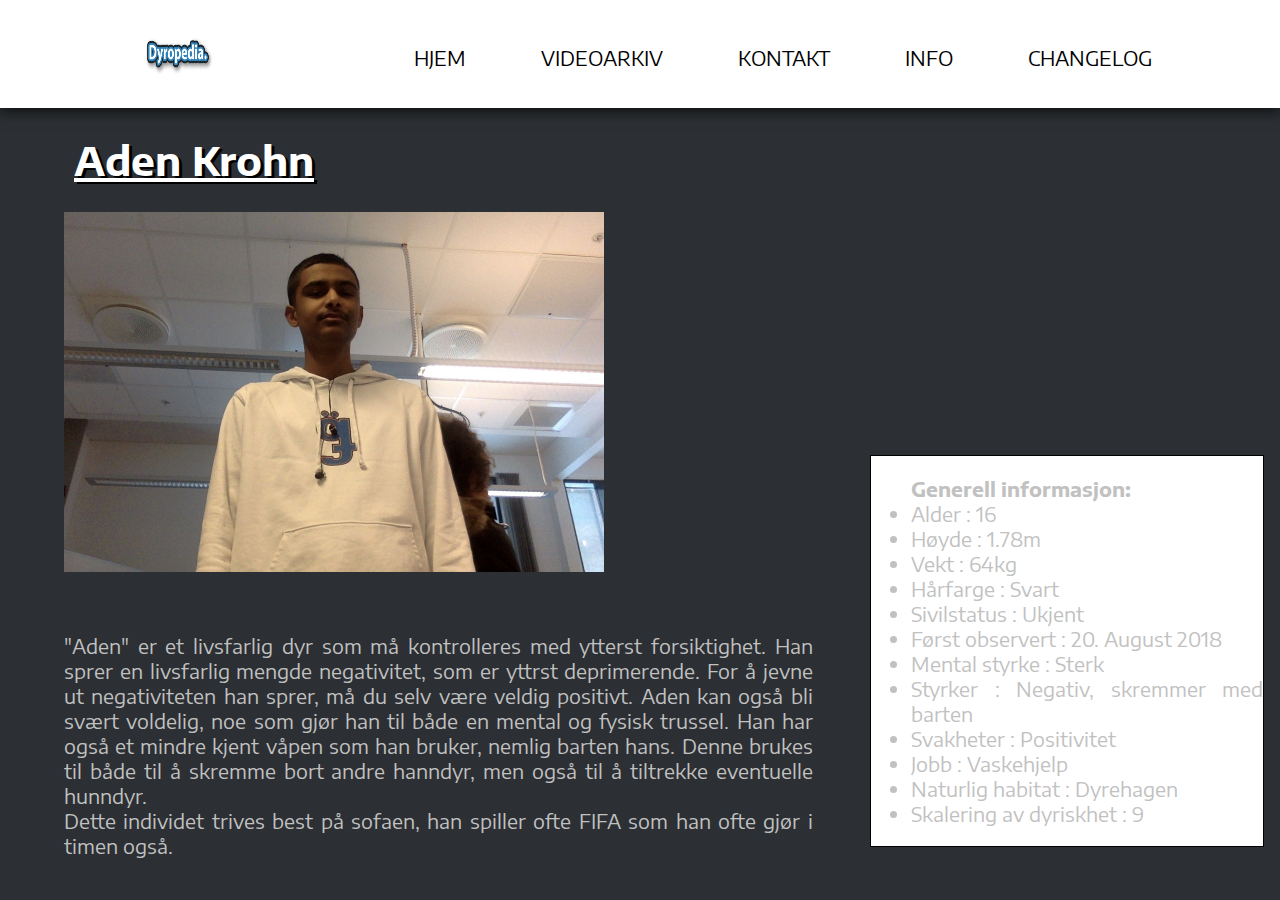
<file: adeninfo.html>
<!DOCTYPE html>
<meta charset=UTF-8>
<html>
<head>
	<link rel="stylesheet" type="text/css" href="stylesheet.css" media="all"/>
	<link href="https://fonts.googleapis.com/css?family=Encode+Sans+Semi+Expanded&display=swap" rel="stylesheet">
	<title>Dyropedia</title>

</head>
<body>
        <header>
            <div class="container">

            <img src="logo.png" width="75px" height="75px" alt="logo" class="logo">

            <nav>
                <ul>
                    <li><a href="index.php">Hjem</a></li>
                    <li><p class="pass" id="formButton" onClick="if(document.getElementById('popUp').style.display==='none'){document.getElementById('popUp').style.display = 'block';}else{document.getElementById('popUp').style.display = 'none';}">Videoarkiv</a></li>
                    <li><a href="#">Kontakt</a></li>
                    <li><a href="#">Info</a></li>
                    <li><a href="changelog.html">Changelog</a></li>
                </ul>
            </nav>

            </div>
        </header>

<div class="container2">
    <p> <h1 class="title">Aden Krohn</h1>

    <img src="adenpic.png" alt="Jakob er veldig sint." width="540px" height="360px">

	<div class="column"> "Aden" er et livsfarlig dyr som må kontrolleres med ytterst forsiktighet. Han sprer en livsfarlig mengde negativitet, som er yttrst deprimerende. For å jevne ut negativiteten han sprer, må du selv være veldig positivt. Aden kan også bli svært voldelig, noe som gjør han til både en mental og fysisk trussel. Han har også et mindre kjent våpen som han bruker, nemlig barten hans. Denne brukes til både til å skremme bort andre hanndyr, men også til å tiltrekke eventuelle hunndyr. <br>

	  Dette individet trives best på sofaen, han spiller ofte FIFA som han ofte gjør i timen også.   </div>

    <div class="faktaboks">
    <ul>
    <b>Generell informasjon:</b>
    <li>Alder : 16</li>
    <li>Høyde : 1.78m</li>
    <li>Vekt : 64kg</li>
    <li>Hårfarge : Svart</li>
    <li>Sivilstatus : Ukjent</li>
    <li>Først observert : 20. August 2018</li>
    <li>Mental styrke : Sterk</li>
    <li>Styrker : Negativ, skremmer med barten</li>
    <li>Svakheter : Positivitet</li>
    <li>Jobb : Vaskehjelp</li>
    <li>Naturlig habitat : Dyrehagen</li>
    <li>Skalering av dyriskhet : 9</li>
    </div>
 </ul>

</div>


</body>
</html>
</file>
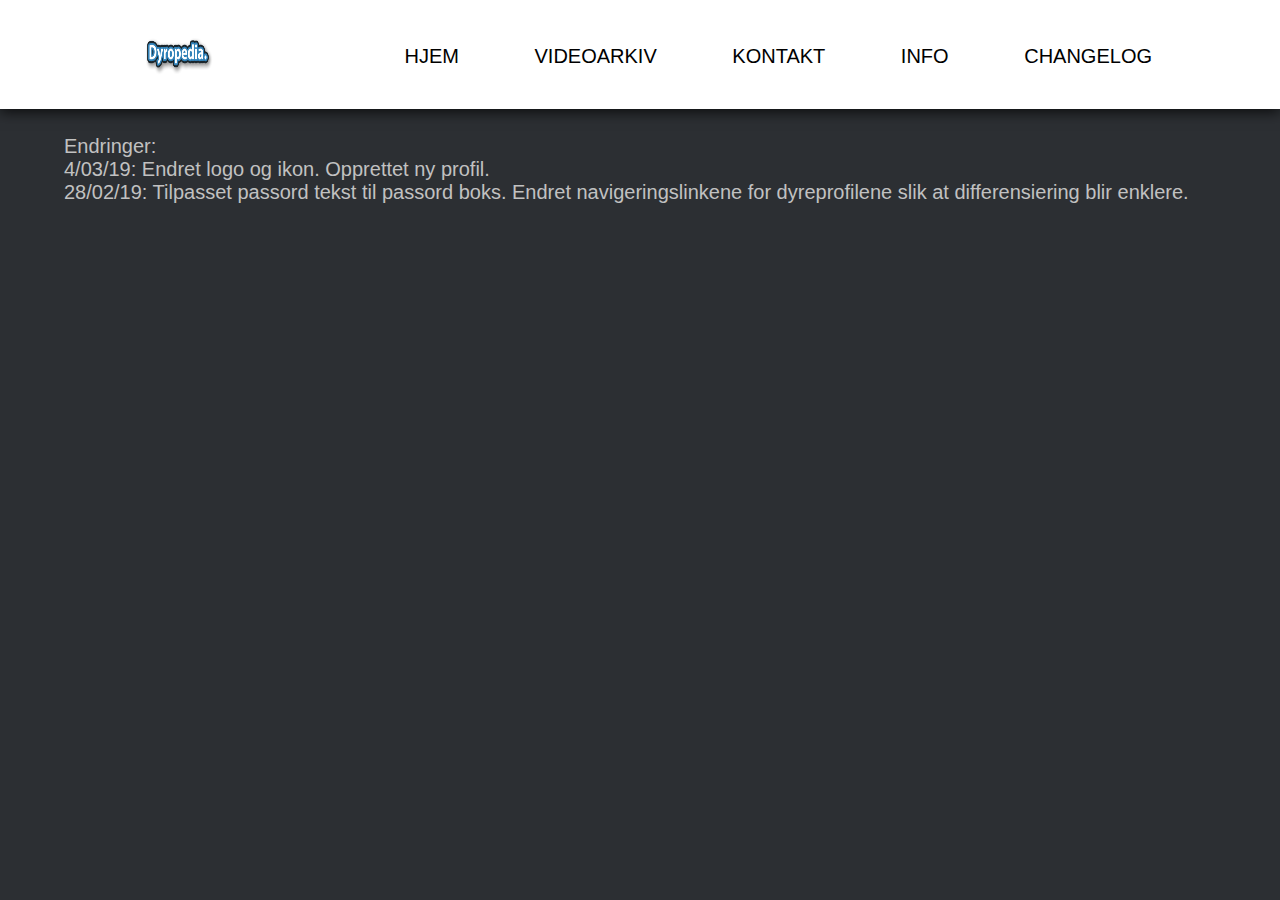
<file: changelog.html>
<!DOCTYPE html>
<meta charset=UTF-8>
<html>
<head>
	<link rel="stylesheet" type="text/css" href="stylesheet.css" media="all"/>
	<title>Dyropedia</title>

</head>
<body>

	<script>
	</script>

	<div id="popUp">
		<form action="send.php" method="POST" style="padding-top:5px;">

			<input type="password" name="pass">
			Passord
			</input>

			<input type="submit">
			</input>


		</form>
	</div>

	<header>
			<div class="container">

			<img src="logo.png" width="75px" height="75px" alt="logo" class="logo">

			<nav>
					<ul>
							<li><a href="index.html">Hjem</a></li>
							<li><p class="pass" id="formButton" onClick="if(document.getElementById('popUp').style.display==='none'){document.getElementById('popUp').style.display = 'block';}else{document.getElementById('popUp').style.display = 'none';}">Videoarkiv</a></li>
							<li><a href="#">Kontakt</a></li>
							<li><a href="#">Info</a></li>
							<li><a href="changelog.html">Changelog</a></li>
					</ul>
			</nav>

			</div>
	</header>

    <div id="changelog">
Endringer:<br>
4/03/19: Endret logo og ikon. Opprettet ny profil.<br>
28/02/19: Tilpasset passord tekst til passord boks. Endret navigeringslinkene for dyreprofilene slik at differensiering blir enklere.<br>

		</div>


</body>
</html>
</file>
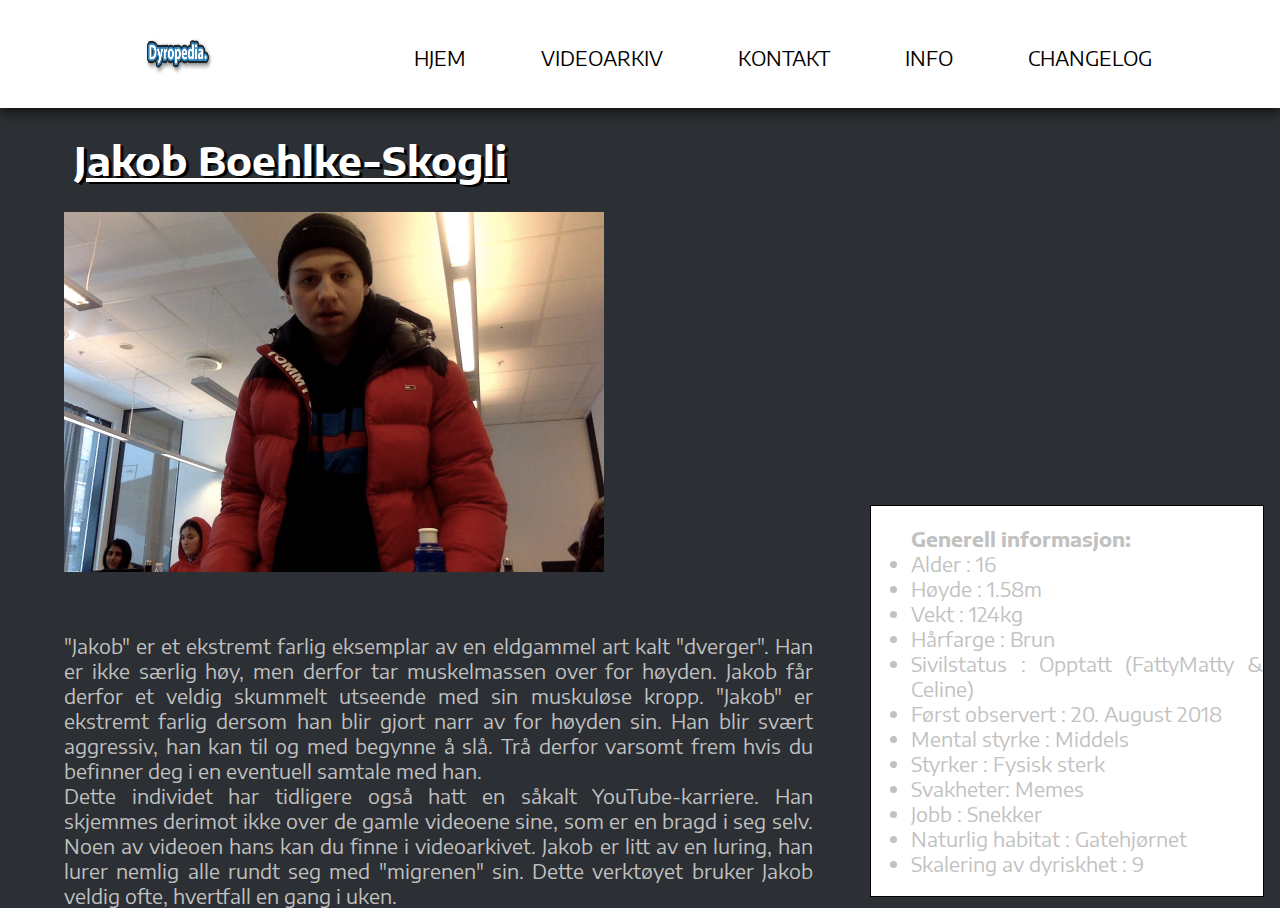
<file: jakobinfo.html>
<!DOCTYPE html>
<meta charset=UTF-8>
<html>
<head>
	<link rel="stylesheet" type="text/css" href="stylesheet.css" media="all"/>
	<link href="https://fonts.googleapis.com/css?family=Encode+Sans+Semi+Expanded&display=swap" rel="stylesheet">
	<title>Dyropedia</title>

</head>
<body>
        <header>
            <div class="container">

            <img src="logo.png" width="75px" height="75px" alt="logo" class="logo">

            <nav>
                <ul>
                    <li><a href="index.php">Hjem</a></li>
                    <li><p class="pass" id="formButton" onClick="if(document.getElementById('popUp').style.display==='none'){document.getElementById('popUp').style.display = 'block';}else{document.getElementById('popUp').style.display = 'none';}">Videoarkiv</a></li>
                    <li><a href="#">Kontakt</a></li>
                    <li><a href="#">Info</a></li>
                    <li><a href="changelog.html">Changelog</a></li>
                </ul>
            </nav>

            </div>
        </header>

<div class="container2">
    <p> <h1 class="title">Jakob Boehlke-Skogli</h1>

    <img src="jakobtrash.png" alt="Jakob er veldig sint." width="540px" height="360px">

	<div class="column"> "Jakob" er et ekstremt farlig eksemplar av en eldgammel art kalt "dverger". Han er ikke særlig høy, men derfor tar muskelmassen over for høyden. Jakob får derfor et veldig skummelt utseende med sin muskuløse kropp. "Jakob" er ekstremt farlig dersom han blir gjort narr av for høyden sin. Han blir svært aggressiv, han kan til og med begynne å slå. Trå derfor varsomt frem hvis du befinner deg i en eventuell samtale med han.<br>

	  Dette individet har tidligere også hatt en såkalt YouTube-karriere. Han skjemmes derimot ikke over de gamle videoene sine, som er en bragd i seg selv. Noen av videoen hans kan du finne i videoarkivet. Jakob er litt av en luring, han lurer nemlig alle rundt seg med "migrenen" sin. Dette verktøyet bruker Jakob veldig ofte, hvertfall en gang i uken. </div>

    <div class="faktaboks">
    <ul>
    <b>Generell informasjon:</b>
    <li>Alder : 16</li>
    <li>Høyde : 1.58m</li>
    <li>Vekt : 124kg</li>
    <li>Hårfarge : Brun</li>
    <li>Sivilstatus : Opptatt (FattyMatty & Celine)</li>
    <li>Først observert : 20. August 2018</li>
    <li>Mental styrke : Middels</li>
    <li>Styrker : Fysisk sterk</li>
    <li>Svakheter: Memes</li>
    <li>Jobb : Snekker</li>
    <li>Naturlig habitat : Gatehjørnet</li>
    <li>Skalering av dyriskhet : 9</li>
    </div>
 </ul>

</div>


</body>
</html>
</file>
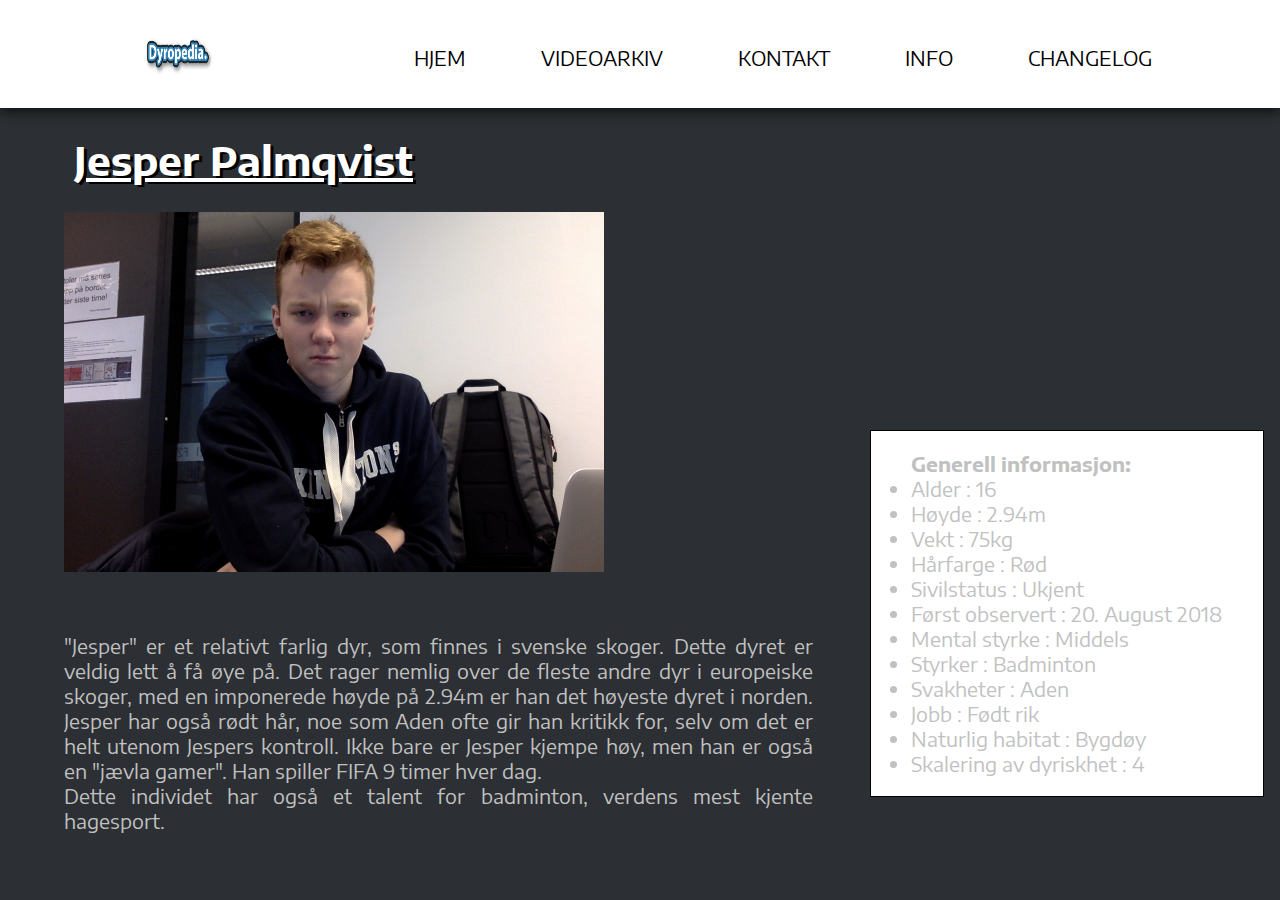
<file: jesperinfo.html>
<!DOCTYPE html>
<meta charset=UTF-8>
<html>
<head>
	<link rel="stylesheet" type="text/css" href="stylesheet.css" media="all"/>
	<link href="https://fonts.googleapis.com/css?family=Encode+Sans+Semi+Expanded&display=swap" rel="stylesheet">
	<title>Dyropedia</title>

</head>
<body>
        <header>
            <div class="container">

            <img src="logo.png" width="75px" height="75px" alt="logo" class="logo">

            <nav>
                <ul>
                    <li><a href="index.php">Hjem</a></li>
                    <li><p class="pass" id="formButton" onClick="if(document.getElementById('popUp').style.display==='none'){document.getElementById('popUp').style.display = 'block';}else{document.getElementById('popUp').style.display = 'none';}">Videoarkiv</a></li>
                    <li><a href="#">Kontakt</a></li>
                    <li><a href="#">Info</a></li>
                    <li><a href="changelog.html">Changelog</a></li>
                </ul>
            </nav>

            </div>
        </header>

<div class="container2">
    <p> <h1 class="title">Jesper Palmqvist</h1>

    <img src="jesperpic.png" alt="JASPER" width="540px" height="360px">

	<div class="column"> "Jesper" er et relativt farlig dyr, som finnes i svenske skoger. Dette dyret er veldig lett å få øye på. Det rager nemlig over de fleste andre dyr i europeiske skoger, med en imponerede høyde på 2.94m er han det høyeste dyret i norden. Jesper har også rødt hår, noe som Aden ofte gir han kritikk for, selv om det er helt utenom Jespers kontroll. Ikke bare er Jesper kjempe høy, men han er også en "jævla gamer". Han spiller FIFA 9 timer hver dag. <br>

	  Dette individet har også et talent for badminton, verdens mest kjente hagesport.   </div>

    <div class="faktaboks">
    <ul>
    <b>Generell informasjon:</b>
    <li>Alder : 16</li>
    <li>Høyde : 2.94m</li>
    <li>Vekt : 75kg</li>
    <li>Hårfarge : Rød</li>
    <li>Sivilstatus : Ukjent</li>
    <li>Først observert : 20. August 2018</li>
    <li>Mental styrke : Middels</li>
    <li>Styrker : Badminton</li>
    <li>Svakheter : Aden</li>
    <li>Jobb : Født rik</li>
    <li>Naturlig habitat : Bygdøy</li>
    <li>Skalering av dyriskhet : 4</li>
    </div>
 </ul>

</div>


</body>
</html>
</file>
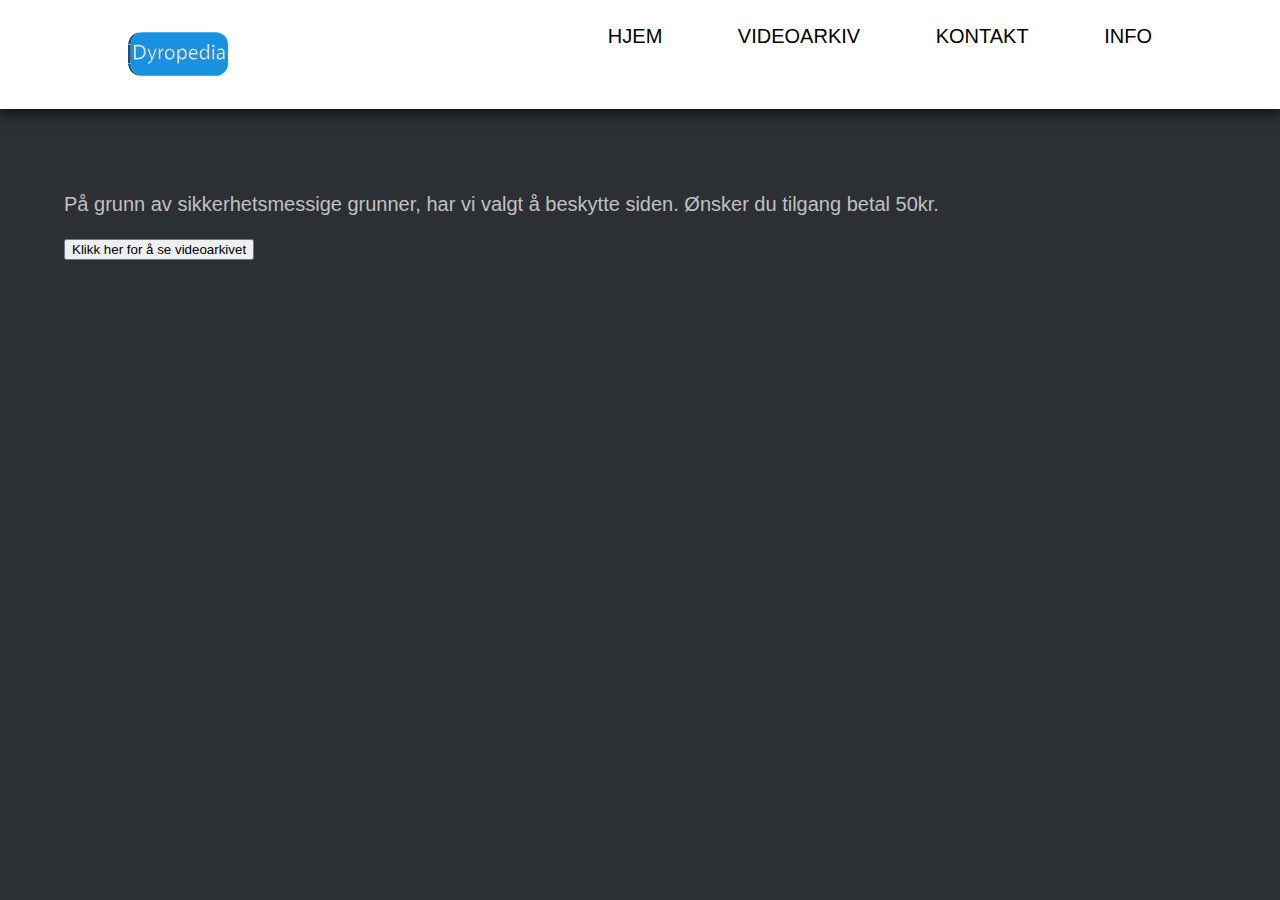
<file: pending.html>
<!DOCTYPE html>
<meta charset=UTF-8>
<html>
<head>
	<link rel="stylesheet" type="text/css" href="stylesheet.css" media="all"/>
        <link rel="shortcut icon" type="image/x-icon" href="favicon.ico"/>
	<title>Dyropedia</title>

</head>
<body>
        <header>
            <div class="container">

            <img src="logo.svg" width="75px" height="75px" alt="logo" class="logo">

            <nav>
                <ul>
                    <li><a href="index.html">Hjem</a></li>
                    <li><a href="pending.html">Videoarkiv</a></li>
                    <li><a href="#">Kontakt</a></li>
                    <li><a href="#">Info</a></li>
                </ul>
            </nav>

            </div>
        </header>
  <div id="password">

      <p>På grunn av sikkerhetsmessige grunner, har vi valgt å beskytte siden. Ønsker du tilgang betal 50kr.</p>



<SCRIPT>
function passWord() {
var testV = 1;
var pass1 = prompt('Passord:',' ');
while (testV < 3) {
if (!pass1)
history.go(-1);
if (pass1.toLowerCase() == "ballenemine") {
open('4rkivv.html');
break;
}
testV+=1;
var pass1 =
prompt('Adgang nektet - Feil passord, prøv igjen, eller kom deg vekk!','Feil passord');
}
if (pass1.toLowerCase()!="password" & testV ==3)
history.go(-1);
return " ";
}
</SCRIPT>
<LEFT>
<FORM>
<input type="button" value="Klikk her for å se videoarkivet" onClick="passWord()">
</FORM>
</LEFT>
     </div>






</body>
</html>
</file>
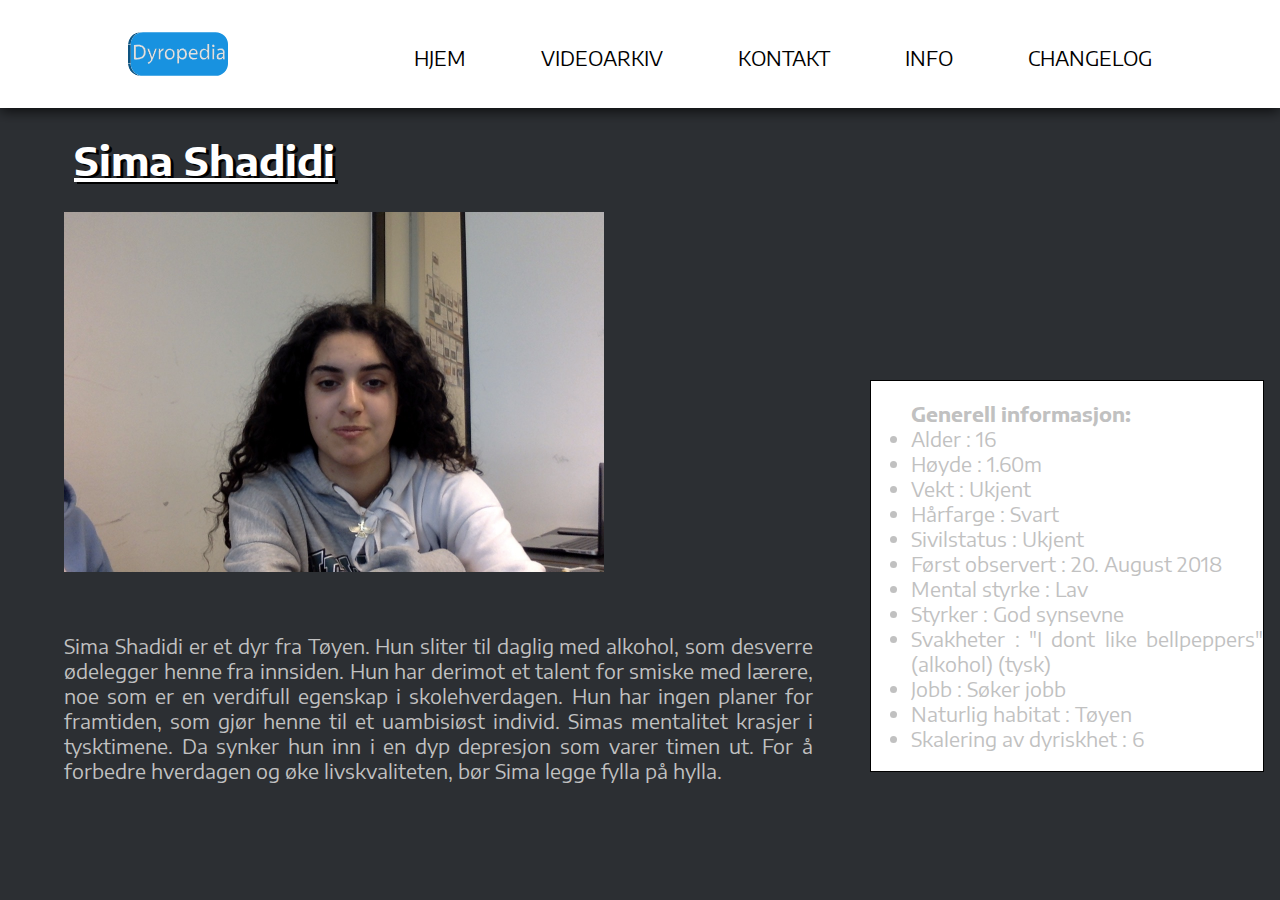
<file: simainfo.html>
<!DOCTYPE html>
<meta charset=UTF-8>
<html>
<head>
	<link rel="stylesheet" type="text/css" href="stylesheet.css" media="all"/>
	<link href="https://fonts.googleapis.com/css?family=Encode+Sans+Semi+Expanded&display=swap" rel="stylesheet">
	<title>Dyropedia</title>

</head>
<body>
        <header>
            <div class="container">

            <img src="logo.svg" width="75px" height="75px" alt="logo" class="logo">

            <nav>
                <ul>
                    <li><a href="index.php">Hjem</a></li>
                    <li><p class="pass" id="formButton" onClick="if(document.getElementById('popUp').style.display==='none'){document.getElementById('popUp').style.display = 'block';}else{document.getElementById('popUp').style.display = 'none';}">Videoarkiv</a></li>
                    <li><a href="#">Kontakt</a></li>
                    <li><a href="#">Info</a></li>
                    <li><a href="changelog.html">Changelog</a></li>
                </ul>
            </nav>

            </div>
        </header>

<div class="container2">
    <p> <h1 class="title">Sima Shadidi</h1>

    <img src="simapic.png" alt="Dyret" width="540px" height="360px">

	<div class="column"> Sima Shadidi er et dyr fra Tøyen. Hun sliter til daglig med alkohol, som desverre ødelegger henne fra innsiden. Hun har derimot et talent for smiske med lærere, noe som er en verdifull egenskap i skolehverdagen. Hun har ingen planer for framtiden, som gjør henne til et uambisiøst individ. Simas mentalitet krasjer i tysktimene. Da synker hun inn i en dyp depresjon som varer timen ut. For å forbedre hverdagen og øke livskvaliteten, bør Sima legge fylla på hylla. </div>

    <div class="faktaboks">
    <ul>
    <b>Generell informasjon:</b>
    <li>Alder : 16</li>
    <li>Høyde : 1.60m</li>
    <li>Vekt : Ukjent</li>
    <li>Hårfarge : Svart</li>
    <li>Sivilstatus : Ukjent</li>
    <li>Først observert : 20. August 2018</li>
    <li>Mental styrke : Lav</li>
    <li>Styrker : God synsevne</li>
    <li>Svakheter : "I dont like bellpeppers" (alkohol) (tysk)</li>
    <li>Jobb : Søker jobb</li>
    <li>Naturlig habitat : Tøyen</li>
    <li>Skalering av dyriskhet : 6</li>
    </div>
 </ul>

</div>


</body>
</html>
</file>
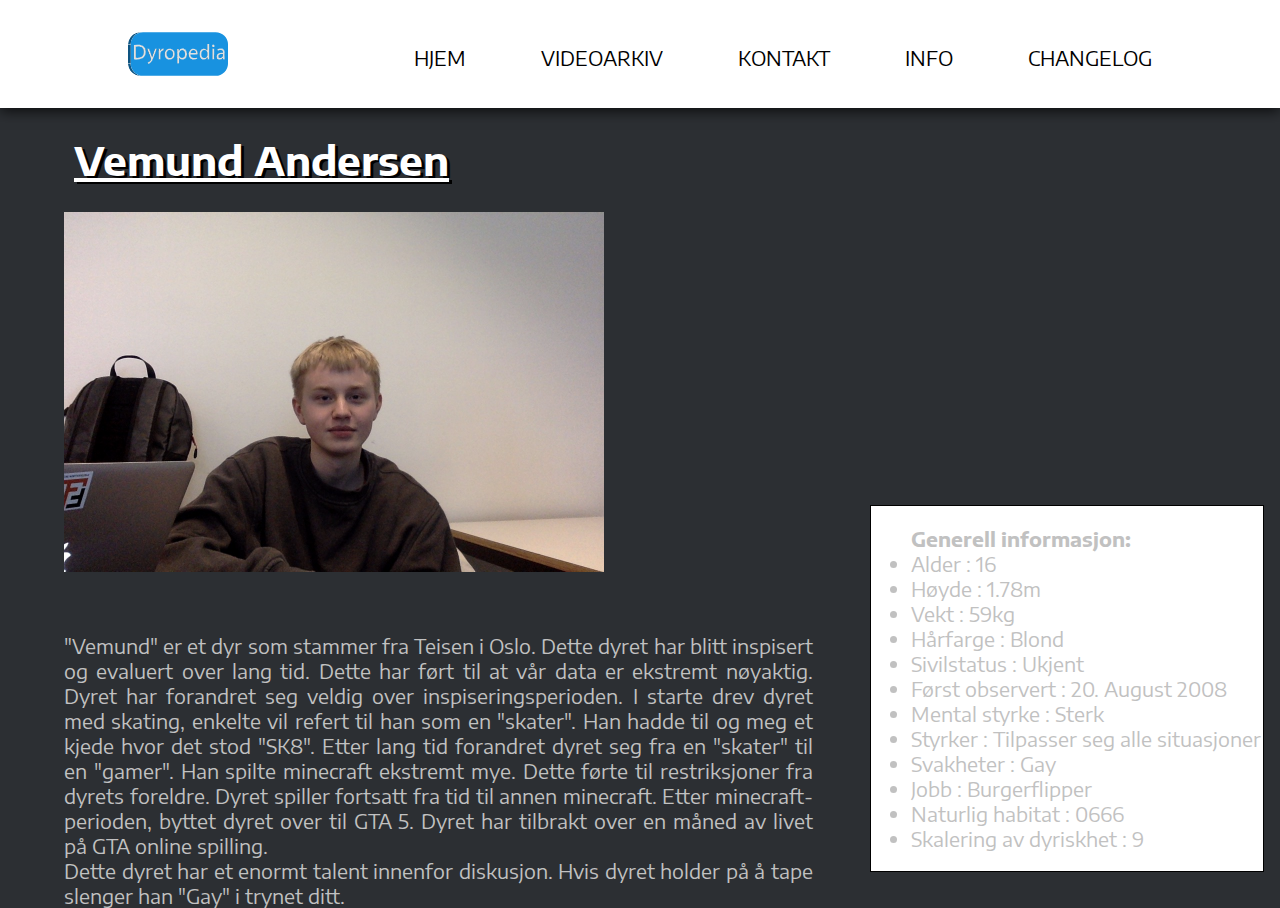
<file: vemundinfo.html>
<!DOCTYPE html>
<meta charset=UTF-8>
<html>
<head>
	<link rel="stylesheet" type="text/css" href="stylesheet.css" media="all"/>
	<link href="https://fonts.googleapis.com/css?family=Encode+Sans+Semi+Expanded&display=swap" rel="stylesheet">
	<title>Dyropedia</title>

</head>
<body>
        <header>
            <div class="container">

            <img src="logo.svg" width="75px" height="75px" alt="logo" class="logo">

            <nav>
                <ul>
                    <li><a href="index.php">Hjem</a></li>
                    <li><p class="pass" id="formButton" onClick="if(document.getElementById('popUp').style.display==='none'){document.getElementById('popUp').style.display = 'block';}else{document.getElementById('popUp').style.display = 'none';}">Videoarkiv</a></li>
                    <li><a href="#">Kontakt</a></li>
                    <li><a href="#">Info</a></li>
                    <li><a href="changelog.html">Changelog</a></li>
                </ul>
            </nav>

            </div>
        </header>

<div class="container2">
    <p> <h1 class="title">Vemund Andersen</h1>

    <img src="vemundpic.png" alt="Dyret" width="540px" height="360px">

	<div class="column"> "Vemund" er et dyr som stammer fra Teisen i Oslo. Dette dyret har blitt inspisert og evaluert over lang tid. Dette har ført til at vår data er ekstremt nøyaktig. Dyret har forandret seg veldig over inspiseringsperioden. I starte drev dyret med skating, enkelte vil refert til han som en "skater". Han hadde til og meg et kjede hvor det stod "SK8". Etter lang tid forandret dyret seg fra en "skater" til en "gamer". Han spilte minecraft ekstremt mye. Dette førte til restriksjoner fra dyrets foreldre. Dyret spiller fortsatt fra tid til annen minecraft. Etter minecraft-perioden, byttet dyret over til GTA 5. Dyret har tilbrakt over en måned av livet på GTA online spilling. <br>

	  Dette dyret har et enormt talent innenfor diskusjon. Hvis dyret holder på å tape slenger han "Gay" i trynet ditt.   </div>

    <div class="faktaboks">
    <ul>
    <b>Generell informasjon:</b>
    <li>Alder : 16</li>
    <li>Høyde : 1.78m</li>
    <li>Vekt : 59kg</li>
    <li>Hårfarge : Blond</li>
    <li>Sivilstatus : Ukjent</li>
    <li>Først observert : 20. August 2008</li>
    <li>Mental styrke : Sterk</li>
    <li>Styrker : Tilpasser seg alle situasjoner</li>
    <li>Svakheter : Gay</li>
    <li>Jobb : Burgerflipper</li>
    <li>Naturlig habitat : 0666</li>
    <li>Skalering av dyriskhet : 9</li>
    </div>
 </ul>

</div>


</body>
</html>
</file>
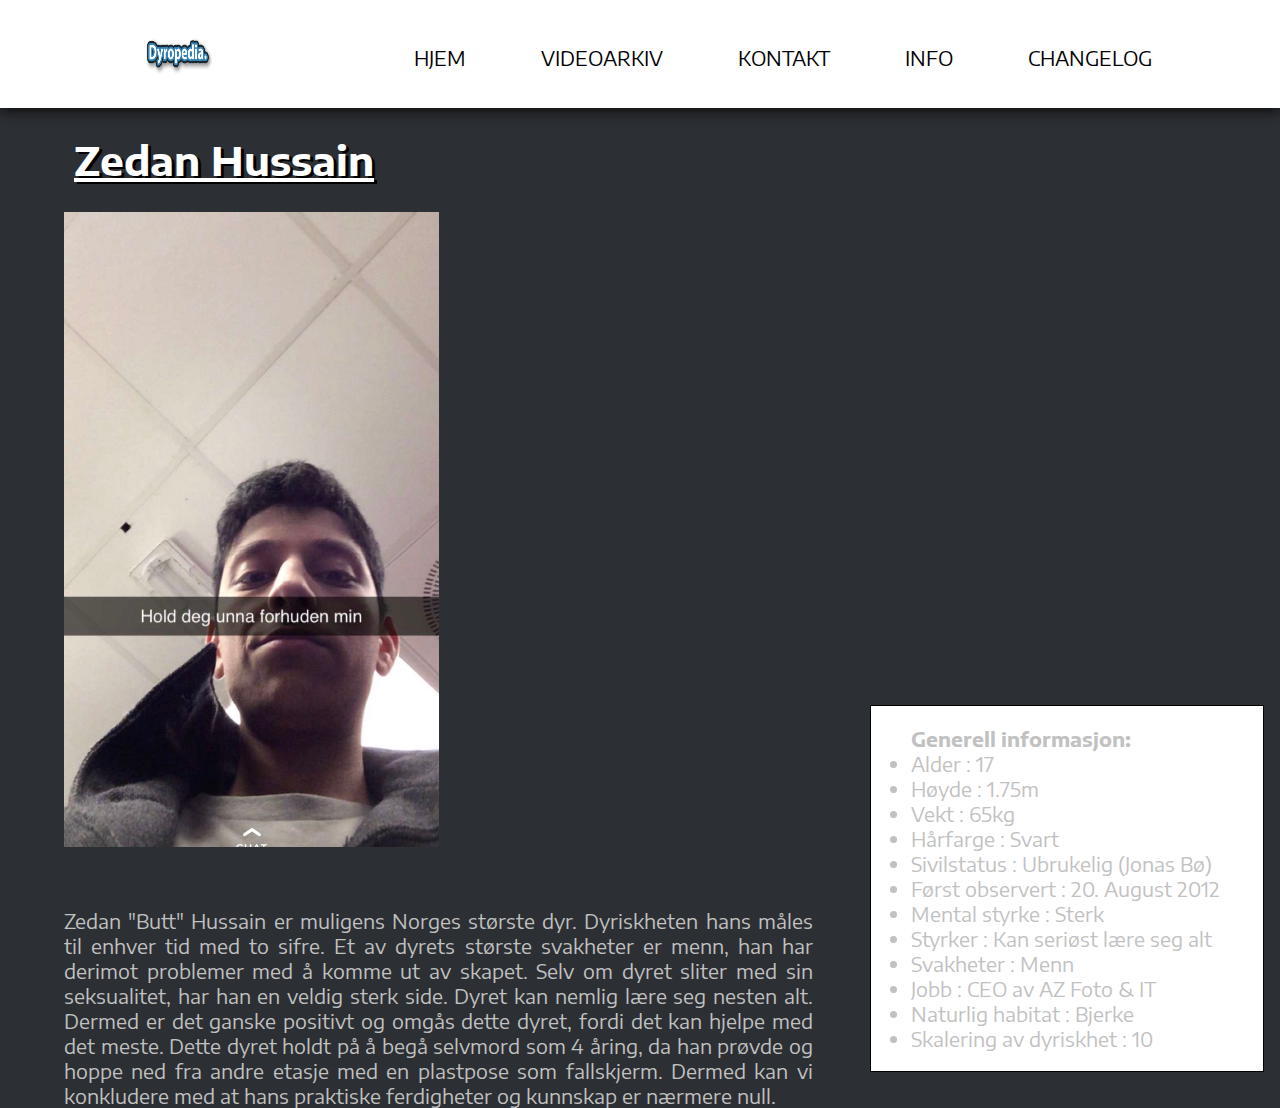
<file: zedaninfo.html>
<!DOCTYPE html>
<meta charset=UTF-8>
<html>
<head>
	<link rel="stylesheet" type="text/css" href="stylesheet.css" media="all"/>
	<link href="https://fonts.googleapis.com/css?family=Encode+Sans+Semi+Expanded&display=swap" rel="stylesheet">
	<title>Dyropedia</title>

</head>
<body>
        <header>
            <div class="container">

            <img src="logo.png" width="75px" height="75px" alt="logo" class="logo">

            <nav>
                <ul>
                    <li><a href="index.php">Hjem</a></li>
                    <li><p class="pass" id="formButton" onClick="if(document.getElementById('popUp').style.display==='none'){document.getElementById('popUp').style.display = 'block';}else{document.getElementById('popUp').style.display = 'none';}">Videoarkiv</a></li>
                    <li><a href="#">Kontakt</a></li>
                    <li><a href="#">Info</a></li>
                    <li><a href="changelog.html">Changelog</a></li>
                </ul>
            </nav>

            </div>
        </header>

<div class="container2">
    <p> <h1 class="title">Zedan Hussain</h1>

    <img src="zedanpic.png" alt="Dyret" width="375px" height="635px">

	<div class="column">Zedan "Butt" Hussain er muligens Norges største dyr. Dyriskheten hans måles til enhver tid med to sifre. Et av dyrets største svakheter er menn, han har derimot problemer med å komme ut av skapet. Selv om dyret sliter med sin seksualitet, har han en veldig sterk side. Dyret kan nemlig lære seg nesten alt. Dermed er det ganske positivt og omgås dette dyret, fordi det kan hjelpe med det meste. Dette dyret holdt på å begå selvmord som 4 åring, da han prøvde og hoppe ned fra andre etasje med en plastpose som fallskjerm. Dermed kan vi konkludere med at hans praktiske ferdigheter og kunnskap er nærmere null.  </div>

    <div class="faktaboks">
    <ul>
    <b>Generell informasjon:</b>
    <li>Alder : 17</li>
    <li>Høyde : 1.75m</li>
    <li>Vekt : 65kg</li>
    <li>Hårfarge : Svart</li>
    <li>Sivilstatus : Ubrukelig (Jonas Bø)</li>
    <li>Først observert : 20. August 2012</li>
    <li>Mental styrke : Sterk</li>
    <li>Styrker : Kan seriøst lære seg alt</li>
    <li>Svakheter : Menn</li>
    <li>Jobb : CEO av AZ Foto & IT</li>
    <li>Naturlig habitat : Bjerke</li>
    <li>Skalering av dyriskhet : 10</li>
    </div>
 </ul>

</div>


</body>
</html>
</file>
<file: stylesheet.css>
html {
    padding:0;
    text-decoration-color:white;
    font-family: 'Encode Sans Semi Expanded', sans-serif;
    }

#formButton{

	cursor:pointer;

}
/* Visuell informasjon om passord boks */
#popUp{

	height:40px;
	width:400px;
	background-color:white;
	position:fixed;
	display:none;
	left:600px;
	top:100px;
	border-radius:5px;
	text-align:center;
  font-size:85%;
  padding-top:0.5%;

}

.title {
	color:white;
	text-shadow:3px 2px black;
	padding-left:10px;
	text-decoration:underline;


}

body {
	background-color: #2c2f33;
	text-align:justify;
	margin:0;
	font-size:20px;
}

.container {
    width:80%;
    margin:0 auto;
}
/* Hovedtekst */
.container2 {
    margin-left:5%;
    margin-right:5%;
    color:#c1c1c1;
}
/* Innholdsfortegnelse inlkluderer alle dyr */
.listedcontent {
    width: 19%;
    line-height:1.5;
}

a {
    text-decoration:none!important;
    color:white;
}

a:hover {
    color:#1BA6FF
}

li:visited {
    color:white;
}


/* Header visuell informasjon */
header {
    background:#ffffff;
    width:100%;
    -webkit-box-shadow: 0px 3px 13px 0px rgba(0,0,0,0.75);
    -moz-box-shadow: 0px 3px 13px 0px rgba(0,0,0,0.75);
    box-shadow: 0px 3px 13px 0px rgba(0,0,0,0.75);
}

header::after {
    content:"";
    display:block;
    clear:both;
}
/* Logo i header */
.logo {
    padding-top:4px;
    height:100px;
    width:100px;
    z-index: -1;
}
/* Navigasjons informasjon i header */
nav {
    float:right;
}

nav ul {
    margin:0;
    padding:0;
    list-style:none;
    color:black!important;
}

nav li {
    display:inline-block;
    margin-left:70px;
    padding-top:25px;
    color:black;
}

nav a {
    text-decoration:none;
    text-transform:uppercase;
    color:black;
}

nav a:hover {
    background-color:#1BA6FF;
    border-radius:4px;
    padding-left:3px;
    padding-right:3px;
    padding-top:1px;
    padding-bottom:1px;
    color:white;
}

nav .pass:visited {
    color:black!important;
}

nav .pass {
    text-decoration:none;
    text-transform:uppercase;
    color:black;
}

nav .pass:hover {
    background-color:#1BA6FF;
    border-radius:4px;
    padding-left:3px;
    padding-right:3px;
    padding-top:1px;
    padding-bottom:1px;
    color:white;
}

nav .pass:visited {
    color:black!important;
}
/* Kort tekst om hvert dyr, på hvert dokumenterte dyr. */
.column {
    width:65%;
    margin-top:5%;
}
/* Stort bildet av dyret, på hvert dokumenterte dyr. */
.hovedbilde {
    display:inline-block;
}

/* Faktaboksen på hvert dokumenterte dyr. */
.faktaboks {
    border:1px solid black;
    background-color:white;
    width:34%;
    margin-left:70%;
    margin-bottom:0%;
    margin-top:-35%;
}


/* Videoen som spiller i bakgrunnen.*/
#backvid {
    position:fixed;
    z-index:-2;
    right: 0;
    bottom: 0;
    min-width: 100%;
    min-height: 100%;
    
}
/* Gjennomsiktig lag som har mørk farge.*/
#layer {
    min-height:100%;
    min-width:100%;
    position:absolute;
    z-index:-1;
    background:#2c2f33;
    opacity:0.8;
}

#layer::before {
    content: "\200B";
}
/* Passord boks. */
#password {
    color:#c1c1c1;
    padding-top:5%;
    padding-left:5%;
    padding-right:5%;
}

#changelog {
    color:#c1c1c1;
    margin-left:5%;
    margin-right:5%;
    margin-top:2%;
}
</file>
